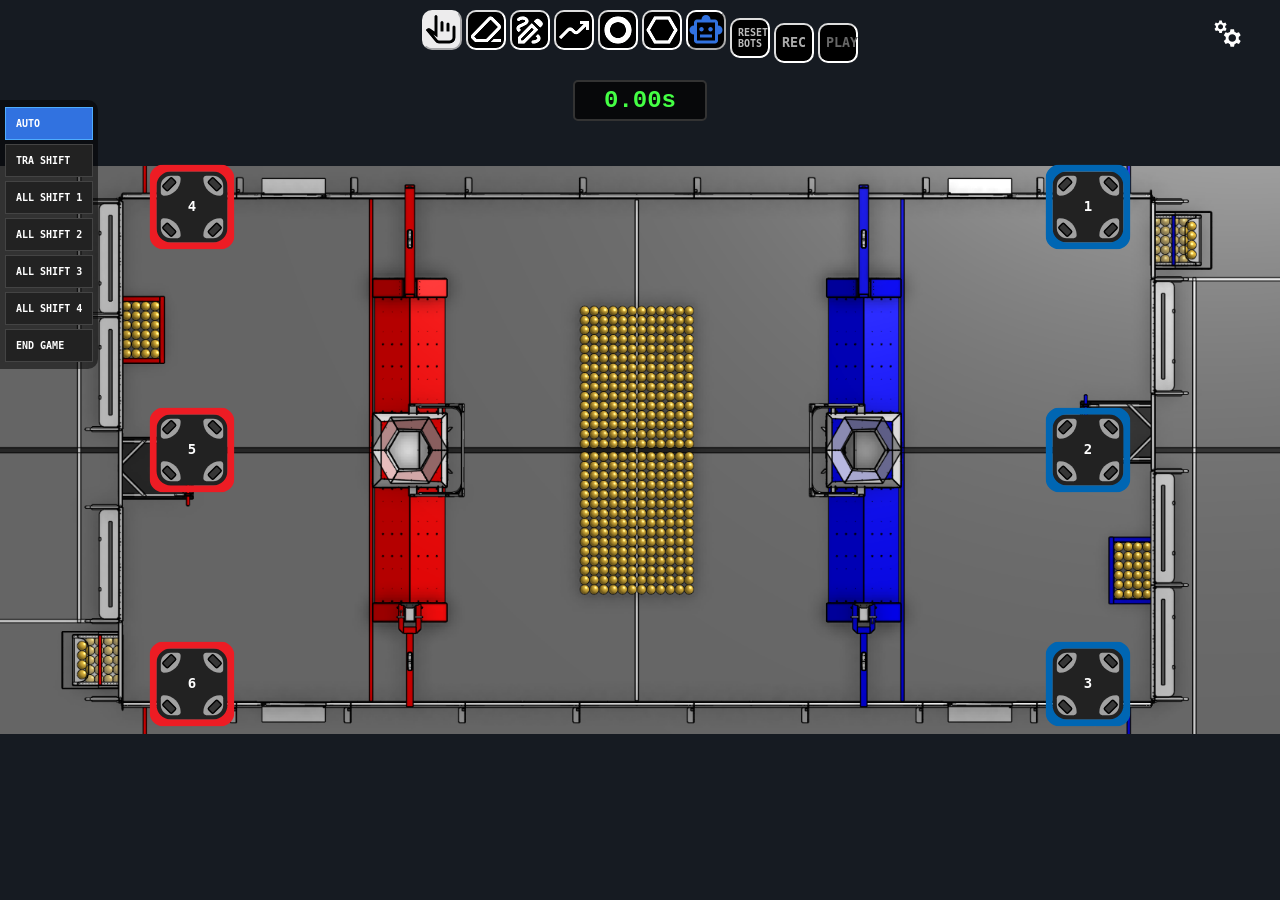
<file: frc-game-planner-2025/index.html>
<!DOCTYPE html>
<html lang="en">
  <head>
    <meta charset="UTF-8" />
    <meta name="viewport" content="width=device-width, initial-scale=1.0" />
    <title>Game-Planner</title>
    <link rel="stylesheet" href="style.css" />
    <script defer src="main.js"></script>
    <script defer src="listeners.js"></script>
    <link rel="shortcut icon" href="./assets/greenswerve.svg" />
    <style>
      .record-active { background-color: #ff4444 !important; color: white; box-shadow: 0 0 10px red; }
      .play-active { background-color: #44ff44 !important; color: black; box-shadow: 0 0 10px green; }
      
      #timer-display {
        position: absolute;
        top: 80px;
        left: 50%;
        transform: translateX(-50%);
        background: rgba(0, 0, 0, 0.7);
        color: #44ff44;
        font-family: 'Courier New', Courier, monospace;
        font-size: 24px;
        font-weight: bold;
        padding: 5px 15px;
        border-radius: 5px;
        border: 2px solid #333;
        pointer-events: none;
        z-index: 1000;
        min-width: 100px;
        text-align: center;
      }

      #left-menu {
        position: absolute;
        left: 0;
        top: 100px;
        display: flex;
        flex-direction: column;
        z-index: 1001;
        background: rgba(0,0,0,0.5);
        padding: 5px;
        border-radius: 0 10px 10px 0;
      }
      .tab-btn {
        padding: 10px;
        margin: 2px 0;
        border: 1px solid #444;
        background: #222;
        color: white;
        font-size: 10px;
        font-weight: bold;
        cursor: pointer;
        text-align: left;
        transition: 0.2s;
      }
      .tab-btn:hover { background: #444; }
      .tab-btn.active-tab {
        background: #3172e0;
        border-color: #4facfe;
      }
    </style>
  </head>
  <body>
    <div id="timer-display">0.00s</div>

    <div id="left-menu">
      <button class="tab-btn active-tab" onclick="switchTab('AUTO')">AUTO</button>
      <button class="tab-btn" onclick="switchTab('TRA SHIFT')">TRA SHIFT</button>
      <button class="tab-btn" onclick="switchTab('ALL SHIFT 1')">ALL SHIFT 1</button>
      <button class="tab-btn" onclick="switchTab('ALL SHIFT 2')">ALL SHIFT 2</button>
      <button class="tab-btn" onclick="switchTab('ALL SHIFT 3')">ALL SHIFT 3</button>
      <button class="tab-btn" onclick="switchTab('ALL SHIFT 4')">ALL SHIFT 4</button>
      <button class="tab-btn" onclick="switchTab('END GAME')">END GAME</button>
    </div>

    <img id="field-background" src="25assets/field25-annotated.png" alt="Field Background" />
    
    <svg id="field-canvas">
      <defs id="canvas-defs">
        <marker id="ahFFF" markerWidth="5" markerHeight="5" refX="2" refY="2" orient="auto">
          <polygon points="0 0, 5 2, 0 4" fill="#FFF" />
        </marker>
        <marker id="ah00F" markerWidth="5" markerHeight="5" refX="2" refY="2" orient="auto">
          <polygon points="0 0, 5 2, 0 4" fill="#00F" />
        </marker>
        <marker id="ahF00" markerWidth="5" markerHeight="5" refX="2" refY="2" orient="auto">
          <polygon points="0 0, 5 2, 0 4" fill="#F00" />
        </marker>
        <marker id="ahFF0" markerWidth="5" markerHeight="5" refX="2" refY="2" orient="auto">
          <polygon points="0 0, 5 2, 0 4" fill="#FF0" />
        </marker>
        <marker id="ahffa500" markerWidth="5" markerHeight="5" refX="2" refY="2" orient="auto">
          <polygon points="0 0, 5 2, 0 4" fill="#ffa500" />
        </marker>
        <marker id="ah56ea16" markerWidth="5" markerHeight="5" refX="2" refY="2" orient="auto">
          <polygon points="0 0, 5 2, 0 4" fill="#56ea16" />
        </marker>
      </defs>
      
      <g id="draw-layer-AUTO"></g>
      <g id="draw-layer-TRA-SHIFT" style="display:none"></g>
      <g id="draw-layer-ALL-SHIFT-1" style="display:none"></g>
      <g id="draw-layer-ALL-SHIFT-2" style="display:none"></g>
      <g id="draw-layer-ALL-SHIFT-3" style="display:none"></g>
      <g id="draw-layer-ALL-SHIFT-4" style="display:none"></g>
      <g id="draw-layer-END-GAME" style="display:none"></g>

      <g id="stage-canvas"></g>
    </svg>

    <img id="settings" src="icons/gears.svg" onclick="document.getElementById('sidebar').classList.replace('closed', 'open')" />

    <div id="tools" class="button-bar">
      <button id="drag-tool" class="non-active" onclick="setMode(CanvasMode.DRAG)" style="background-image: url('icons/select.svg')"></button>
      <button class="non-active" onclick="setMode(CanvasMode.DELETE)" style="background-image: url(icons/delete.svg)"></button>
      <button class="non-active" onclick="setMode(CanvasMode.PEN)" style="background-image: url(icons/pen.svg)"></button>
      <button class="non-active" onclick="setMode(CanvasMode.ARROW)" style="background-image: url(icons/arrow.svg)"></button>
      <button id="piece-button" class="non-active" onclick="setMode(CanvasMode.PIECE)" style="background-image: url('25assets/display-coral.svg');"></button>
      <button class="non-active" onclick="setMode(CanvasMode.POLYGON)" style="background-image: url('icons/hexagon.svg')"></button>
      <button id="robot-button" class="other-non-active" onclick="setMode(CanvasMode.ROBOT)" style="background-image: url('icons/blueroboticon.svg')"></button>
      
      <button id="reset-robots-btn" class="non-active" onclick="resetRobotPositions()" style="font-weight: bold; font-size: 10px; color: #3172e0;">RESET BOTS</button>
      <button id="record-btn" class="non-active" onclick="toggleRecording()" style="font-weight: bold; color: #ff4444;">REC</button>
      <button id="play-btn" class="non-active" onclick="toggleReplay()" style="font-weight: bold; color: #44ff44;">PLAY</button>
    </div>

    <div id="sidebar" class="closed">
        <h1 style="margin: 10px;">Settings</h1>
        <hr style="width: 90%; margin: auto;">
        <table id="team-table">
          <tr>
            <th style="color: #3172e0; font-weight: 800;">Blue Alliance</th>
            <th style="color: #e03131; font-weight: 800;">Red Alliance</th>
          </tr>
          <tr>
            <td>
              <input id="b1" type="number" placeholder="Blue 1" value="1" onchange="blueRobots.at(0)?.updateTeamNumber(event)"> 
              <select id="b1d" onchange="blueRobots.at(0)?.updateDriveTrain(event)">
                <option value="tank">Tank</option><option value="mecanum">Mecanum</option><option value="swerve" selected>Swerve</option>
              </select>
            </td>
            <td>
              <input id="r1" type="number" placeholder="Red 1" value="4" onchange="redRobots.at(0)?.updateTeamNumber(event)">
              <select id="r1d" onchange="redRobots.at(0)?.updateDriveTrain(event)">
                <option value="tank">Tank</option><option value="mecanum">Mecanum</option><option value="swerve" selected>Swerve</option>
              </select>
            </td>
          </tr>
          <tr>
            <td>
              <input id="b2" type="number" placeholder="Blue 2" value="2" onchange="blueRobots.at(1)?.updateTeamNumber(event)">
              <select id="b2d" onchange="blueRobots.at(1)?.updateDriveTrain(event)">
                <option value="tank">Tank</option><option value="mecanum">Mecanum</option><option value="swerve" selected>Swerve</option>
              </select>
            </td>
            <td>
              <input id="r2" type="number" placeholder="Red 2" value="5" onchange="redRobots.at(1)?.updateTeamNumber(event)">
              <select id="r2d" onchange="redRobots.at(1)?.updateDriveTrain(event)">
                <option value="tank">Tank</option><option value="mecanum">Mecanum</option><option value="swerve" selected>Swerve</option>
              </select>
            </td>
          </tr>
          <tr>
            <td>
              <input id="b3" type="number" placeholder="Blue 3" value="3" onchange="blueRobots.at(2)?.updateTeamNumber(event)">
              <select id="b3d" onchange="blueRobots.at(2)?.updateDriveTrain(event)">
                <option value="tank">Tank</option><option value="mecanum">Mecanum</option><option value="swerve" selected>Swerve</option>
              </select>
            </td>
            <td>
              <input id="r3" type="number" placeholder="Red 3" value="6" onchange="redRobots.at(2)?.updateTeamNumber(event)">
              <select id="r3d" onchange="redRobots.at(2)?.updateDriveTrain(event)">
                <option value="tank">Tank</option><option value="mecanum">Mecanum</option><option value="swerve" selected>Swerve</option>
              </select>
            </td>
          </tr>
        </table>
  
        <hr style="width: 90%; margin: auto;">
        <div style="padding: 10px; color: white;">
          <label>Robot Size</label><br>
          <input type="range" id="robot-size-slider" min="30" max="120" value="60" oninput="updateAllRobotSizes(this.value)" style="width: 90%;">
          <br>
          <label>Number Size</label><br>
          <input type="range" id="text-size-slider" min="8" max="32" value="14" oninput="updateAllTextSizes(this.value)" style="width: 90%;">
        </div>
  
        <div class="options">
          <button onclick="clearField()">Clear Stage</button>
          <button onclick="resetPlanner()">Reset Canvas</button>
        </div>
  
        <div class="color-selector" style="padding-bottom: 75px; text-align: center;">
          <span class="selected-color" onclick="changeColor('#FFF')" style="background-color: white;"></span>
          <span class="non-selected-color" onclick="changeColor('#F00')" style="background-color: red;"></span>
          <span class="non-selected-color" onclick="changeColor('#00F')" style="background-color: blue;"></span>
          <span class="non-selected-color" onclick="changeColor('#FF0')" style="background-color: yellow;"></span>
          <span class="non-selected-color" onclick="changeColor('#ffa500')" style="background-color: #ffa500;"></span>
          <span class="non-selected-color" onclick="changeColor('#56ea16')" style="background-color: #56ea16;"></span>
        </div>
        <span id="version">v4.0.0</span>
    </div>

    <input type="color" id="robot-color-picker" style="display: none; position: absolute; z-index: 999; width: 40px; height: 40px;">
  </body>
</html>
</file>
<file: frc-game-planner-2025/style.css>
/* Ensure the body and html take up the full viewport */
html, body {
    background-color: #161b22;
    overflow: hidden;
    margin: 0;
    padding: 0;
    width: 100vw;
    height: 100vh;
}

button, th, select, h1, input {
    font-family: monospace;
}

.hidden {
    display: none;
}

/* Updated to fill screen while preserving field aspect ratio */
#field-background {
    user-select: none;
    width: 100vw;
    height: 100vh;
    object-fit: contain; /* Keeps the field from stretching */
    display: block;
}

/* Canvas now matches the calculated size of the background image */
#field-canvas {
    user-select: none;
    position: absolute;
    top: 50%;
    left: 50%;
    transform: translate(-50%, -50%); /* Centers the canvas over the 'contained' image */
}

#setup-block {
    position: absolute;
    height: 60%;
    width: 40%;
    left: 50%;
    top: 50%;
    transform: translate(-50%, -50%);
    background-color: rgba(66, 66, 66, 0.95);
    border-radius: 6px;
    box-shadow: 0px 0px 200px #515760;
    z-index: 10;
}

#tools {
    position: absolute;
    left: 50%;
    transform: translateX(-50%);
    top: 10px;
    z-index: 5;
}

#team-table {
    position: relative;
    margin-left: auto;
    margin-right: auto;
    padding: 15px;
}

#settings {
    position: absolute;
    top: 2%;
    right: 3%;
    width: 30px;
    height: 30px;
    cursor: pointer;
    filter: invert(100%) sepia(100%) saturate(0%) hue-rotate(128deg) brightness(106%) contrast(101%);
    z-index: 6;
}

.button-bar button {
    background-repeat: no-repeat;
    background-size: cover;
    width: 40px;
    height: 40px;
    border-radius: 10px;
    cursor: pointer;
}

.non-active {
    background-color: white;
    filter: invert(100%) sepia(100%) saturate(0%) hue-rotate(128deg) brightness(106%) contrast(101%);
    transition: 0.5s;
    border-color: black;
}

.active {
    transition: 0.5s;
    background-color: white;
    border-color: white;
    font-weight: 900;
    filter: invert(0%) sepia(30%) saturate(10%) hue-rotate(206deg) brightness(92%) contrast(102%);
}

.other-active {
    transition: 0.5s;
    background-color: white;
    border-color: white;
}

.other-non-active {
    transition: 0.5s;
    background-color: black;
    border-color: white;
}

#sidebar {
    position: absolute;
    top: 0px;
    right: 0px;
    height: 100vh;
    background-color: rgba(40, 40, 40, 0.9);
    transition: 0.5s;
    overflow-y: auto;
    overflow-x: hidden;
    z-index: 20;
    color: white;
}

#sidebar div {
    padding: 3%;
}

.teams span {
    font-size: large;
}

#sidebar .color-selector span {
    height: 30px;
    width: 30px;
    background-size: cover;
    display: inline-block;
    margin-right: 5px;
    transition: 0.25s;
    cursor: pointer;
}

.selected-color {
    border-radius: 5px;
}

.non-selected-color {
    border-radius: 15px;
}

.closed {
    width: 0%;
    border-style: none;
    opacity: 0;
    pointer-events: none;
}

.open {
    width: 350px; /* Specific width for usability */
    border-left: solid 2px #FFF;
    opacity: 1;
}

.stages button {
    color: white;
    width: 32%;
    margin: auto;
    background-color: black;
    border: white 3px solid;
    transition: 0.5s;
    cursor: pointer;
}

.selected-stage {
    border-width: 5px !important;
    font-weight: 900;
}

.options button {
    background-color: black;
    color: white;
    width: 48%;
    margin: auto;
    padding: 3px;
    display: inline-block;
    border: solid white 2px;
    font-weight: 600;
    cursor: pointer;
}

#version {
    position: fixed; 
    bottom: 5px; 
    right: 5px; 
    color: rgba(255, 255, 255, 0.25);
    font-family: monospace;
    z-index: 1;
}
</file>
